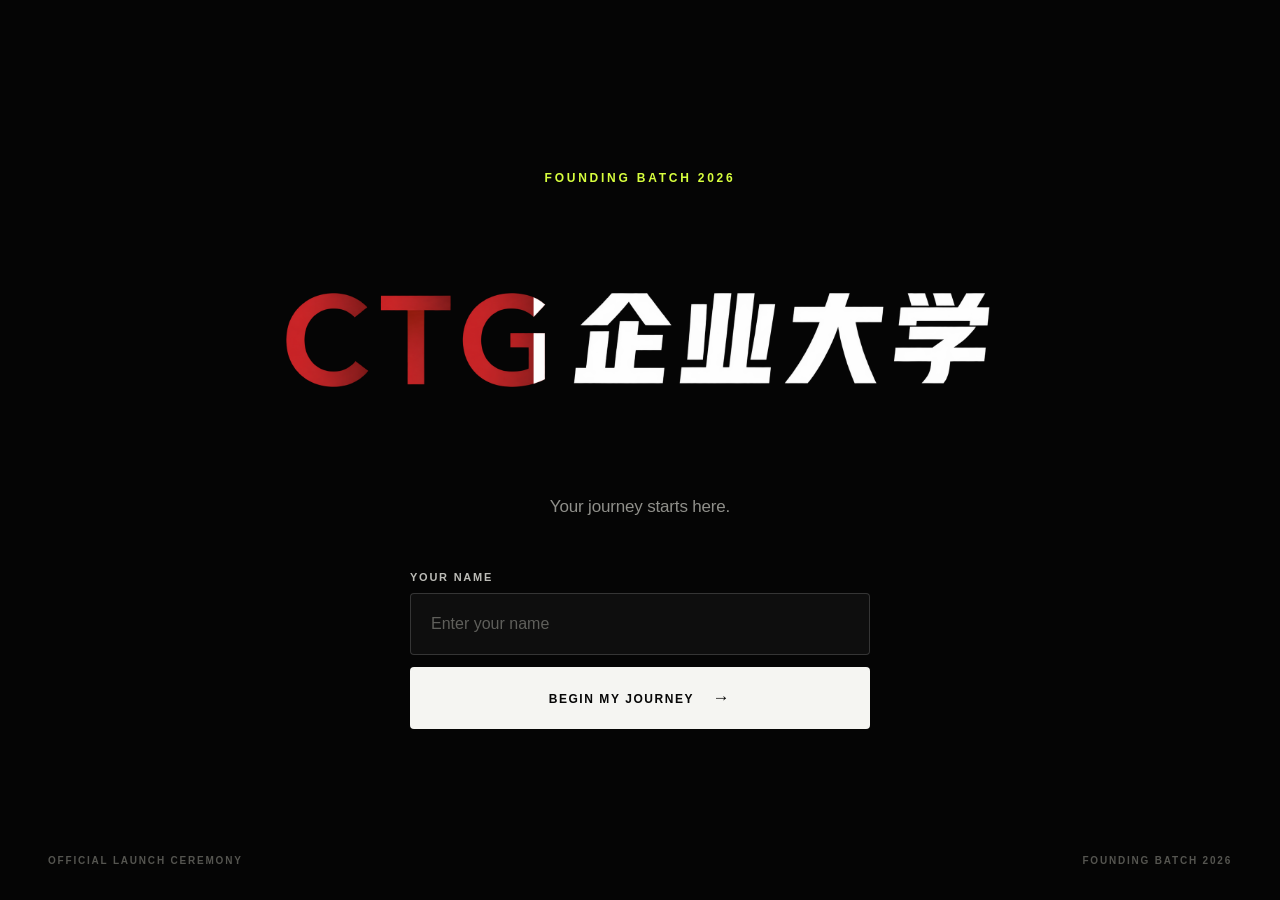
<file: docs/index.html>
<!doctype html>
<html lang="en"><head><meta charset="utf-8"><meta name="viewport" content="width=device-width, initial-scale=1"><meta name="theme-color" content="#050505"><meta name="description" content="The official CTG University launch ceremony experience."><title>CTG University — Founding Batch 2026</title><link rel="stylesheet" href="assets/styles.css"></head>
<body data-page="home" data-root="./"><main class="ceremony-shell"><section class="hero" aria-labelledby="page-title"><p class="eyebrow">Founding Batch 2026</p><h1 id="page-title" class="sr-only">CTG 企业大学</h1><div class="hero-logo" aria-hidden="true"><img src="assets/ctg-university-logo-transparent.png" alt=""><img class="hero-logo-dark-wordmark" src="assets/ctg-university-logo-transparent.png" alt=""></div><p class="intro">Your journey starts here.</p><form class="entry-form" id="entry-form"><label for="name">Your Name</label><input id="name" autocomplete="name" placeholder="Enter your name" required><button type="submit">Begin My Journey <span aria-hidden="true">→</span></button></form></section><footer class="ceremony-footer" aria-hidden="true"><span>Official Launch Ceremony</span><span>Founding Batch 2026</span></footer></main><script src="assets/app.js"></script></body></html>
</file>
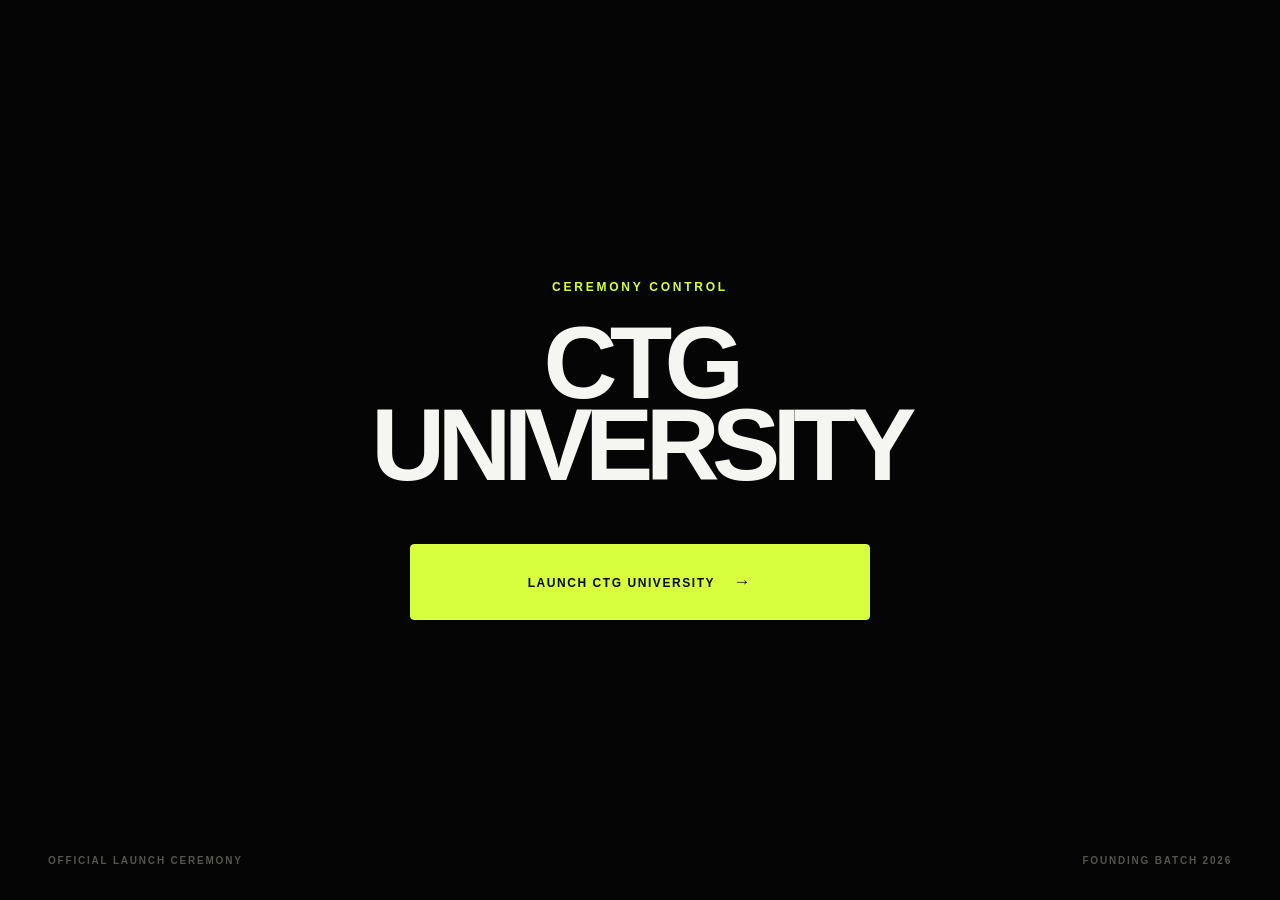
<file: docs/admin/index.html>
<!doctype html>
<html lang="en"><head><meta charset="utf-8"><meta name="viewport" content="width=device-width, initial-scale=1"><meta name="theme-color" content="#050505"><title>Admin — CTG University</title><link rel="stylesheet" href="../assets/styles.css"></head>
<body data-page="admin" data-root="../"><main class="ceremony-shell admin-shell"><section class="admin-panel" id="admin-panel"><p class="eyebrow">Ceremony Control</p><h1 class="admin-title">CTG<br>UNIVERSITY</h1><button class="launch-button" id="launch-button" type="button">Launch CTG University <span aria-hidden="true">→</span></button><p class="admin-error" id="admin-error" hidden>Signal failed. Check the realtime connection and try again.</p></section><footer class="ceremony-footer" aria-hidden="true"><span>Official Launch Ceremony</span><span>Founding Batch 2026</span></footer></main><dialog id="confirm-dialog"><p class="dialog-kicker">Final confirmation</p><h2>Are you sure?</h2><p>This will begin the launch sequence on every connected screen.</p><div class="dialog-actions"><button class="secondary-button" id="cancel-launch" type="button">Cancel</button><button class="confirm-button" id="confirm-launch" type="button">Yes, launch now</button></div></dialog><script src="../assets/app.js"></script></body></html>
</file>
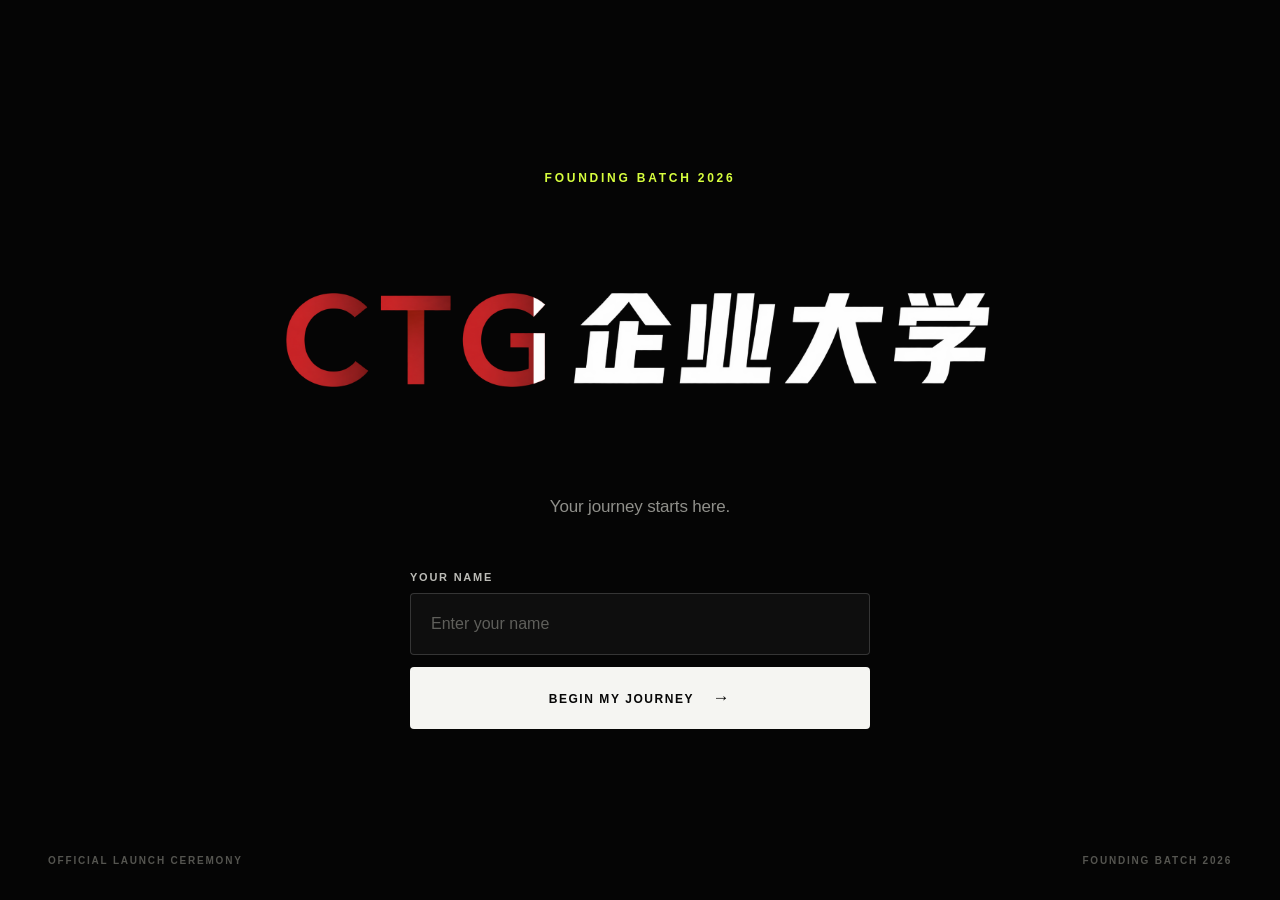
<file: docs/dashboard/index.html>
<!doctype html>
<html lang="en"><head><meta charset="utf-8"><meta name="viewport" content="width=device-width, initial-scale=1"><meta name="theme-color" content="#050505"><title>Dashboard — CTG University</title><link rel="stylesheet" href="../assets/styles.css"></head>
<body data-page="dashboard" data-root="../"><main class="ceremony-shell dashboard-shell"><section class="dashboard"><header class="dashboard-header"><div><p class="welcome-kicker">Welcome,</p><h1 class="dashboard-name" id="dashboard-name">&nbsp;</h1></div><div class="level-status"><span>Entry Level</span><strong><i></i> Active</strong></div></header><div class="roadmap-heading"><p>University Roadmap</p><span>01 — 05</span></div><ol class="roadmap"><li class="active"><span class="level-number">01</span><strong>Entry</strong><span class="level-icon" aria-label="Unlocked">✓</span></li><li><span class="level-number">02</span><strong>Bronze</strong><span class="level-icon" aria-label="Locked">●</span></li><li><span class="level-number">03</span><strong>Silver</strong><span class="level-icon" aria-label="Locked">●</span></li><li><span class="level-number">04</span><strong>Gold</strong><span class="level-icon" aria-label="Locked">●</span></li><li><span class="level-number">05</span><strong>Black</strong><span class="level-icon" aria-label="Locked">●</span></li></ol></section><footer class="ceremony-footer" aria-hidden="true"><span>Official Launch Ceremony</span><span>Founding Batch 2026</span></footer></main><script src="../assets/app.js"></script></body></html>
</file>
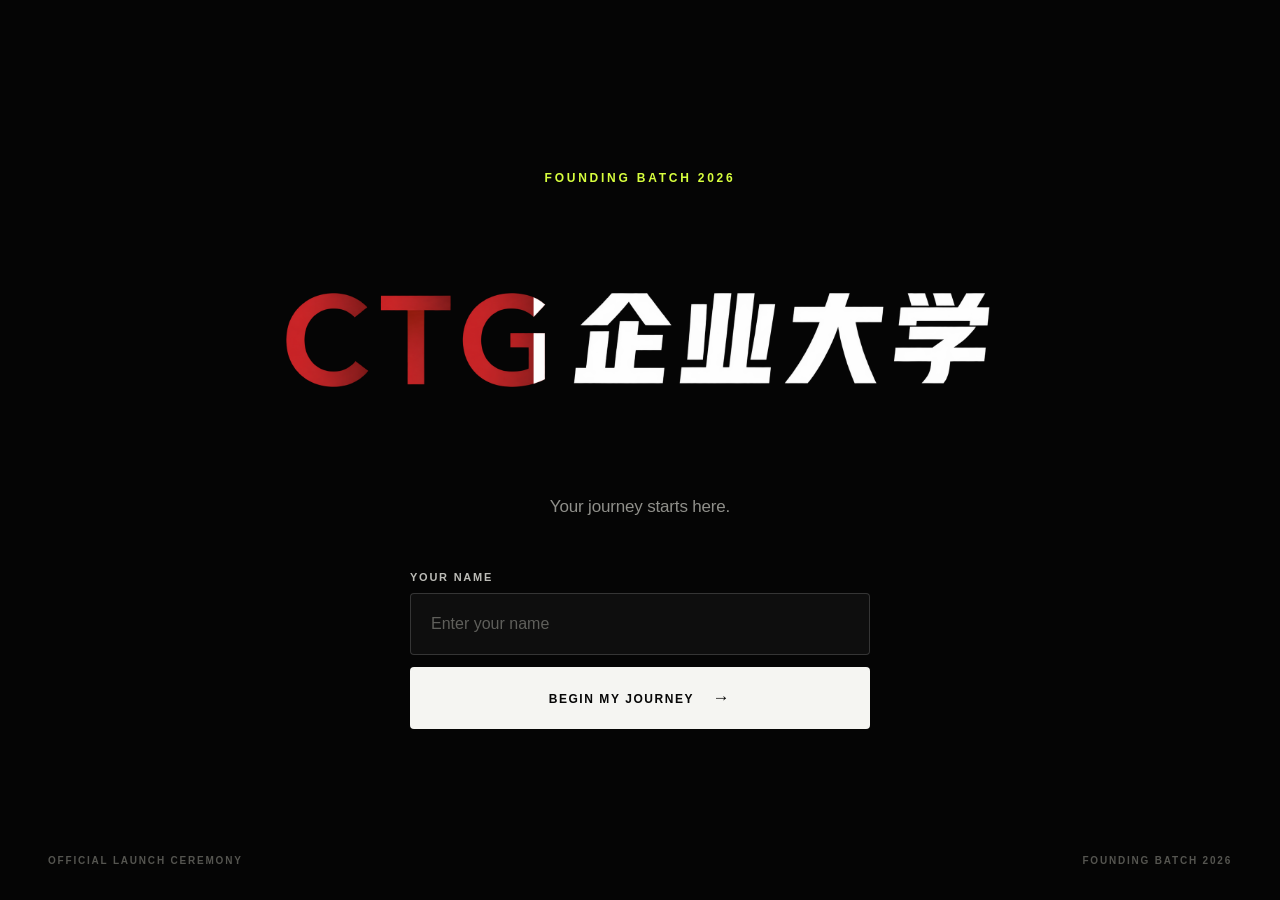
<file: docs/launch/index.html>
<!doctype html>
<html lang="en"><head><meta charset="utf-8"><meta name="viewport" content="width=device-width, initial-scale=1"><meta name="theme-color" content="#030303"><title>Official Launch — CTG University</title><link rel="stylesheet" href="../assets/styles.css"></head>
<body data-page="launch" data-root="../"><main class="ceremony-shell launch-shell"><section class="scene" id="scene-root" aria-live="assertive"></section><div class="scene-progress" id="scene-progress" aria-hidden="true"></div></main><script src="../assets/app.js"></script></body></html>
</file>
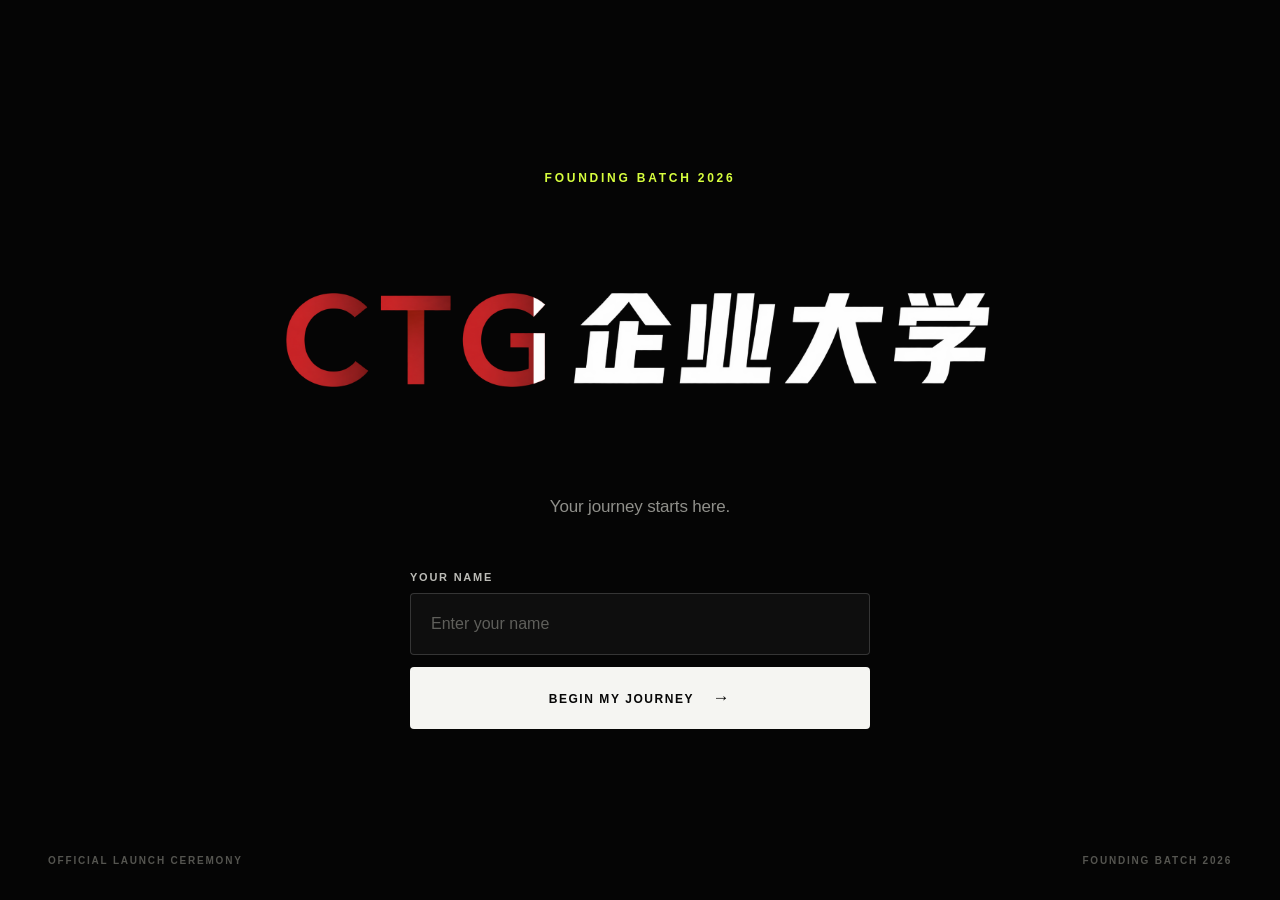
<file: docs/waiting/index.html>
<!doctype html>
<html lang="en"><head><meta charset="utf-8"><meta name="viewport" content="width=device-width, initial-scale=1"><meta name="theme-color" content="#050505"><title>Waiting — CTG University</title><link rel="stylesheet" href="../assets/styles.css"></head>
<body data-page="waiting" data-root="../"><main class="ceremony-shell waiting-shell"><section class="waiting-card" aria-live="polite"><div class="status-chip"><span></span> Ready</div><p class="welcome-kicker">Welcome,</p><h1 class="welcome-name" id="guest-name">&nbsp;</h1><div class="waiting-rule"></div><p class="waiting-message">Waiting for CTG CEO<span class="ellipsis" aria-hidden="true">...</span></p><div class="signal-loader" aria-label="Listening for launch signal"><span></span><span></span><span></span></div></section><footer class="ceremony-footer" aria-hidden="true"><span>Official Launch Ceremony</span><span>Founding Batch 2026</span></footer></main><script src="../assets/app.js"></script></body></html>
</file>
<file: docs/assets/styles.css>
:root { --ink: #050505; --white: #f5f5f2; --muted: #8f8f8a; --line: rgba(255,255,255,.16); --lime: #d8ff3e; }
* { box-sizing: border-box; }
html, body { min-height: 100%; }
body { margin: 0; background: var(--ink); color: var(--white); font-family: -apple-system, BlinkMacSystemFont, "Segoe UI", Arial, sans-serif; }
button, input { font: inherit; }
button { -webkit-tap-highlight-color: transparent; }
.ceremony-shell { position: relative; min-height: 100svh; display: grid; place-items: center; overflow: hidden; padding: 48px; isolation: isolate; }
.hero, .waiting-card, .admin-panel, .dashboard { animation: reveal .9s cubic-bezier(.2,.7,.2,1) both; }
.hero { width: min(100%, 880px); text-align: center; }
.sr-only { position: absolute; width: 1px; height: 1px; padding: 0; margin: -1px; overflow: hidden; clip: rect(0,0,0,0); white-space: nowrap; border: 0; }
.hero-logo { position: relative; width: min(78vw, 760px); aspect-ratio: 3 / 1; margin: 0 auto; }
.hero-logo img { position: absolute; inset: 0; display: block; width: 100%; height: 100%; object-fit: contain; }
.hero-logo-dark-wordmark { filter: brightness(0) invert(1); clip-path: inset(0 0 0 36%); }
.eyebrow { margin: 0 0 28px; color: var(--lime); font-size: 12px; font-weight: 700; letter-spacing: .23em; text-transform: uppercase; }
h1 { margin: 0; font-size: clamp(68px, 11vw, 150px); line-height: .8; letter-spacing: -.075em; font-weight: 800; }
.intro { margin: 30px 0 54px; color: var(--muted); font-size: 17px; letter-spacing: -.01em; }
.entry-form { width: min(100%, 460px); margin: 0 auto; text-align: left; }
.entry-form label { display: block; margin: 0 0 10px; color: #bcbcb7; font-size: 11px; font-weight: 700; letter-spacing: .16em; text-transform: uppercase; }
.entry-form input { width: 100%; height: 62px; padding: 0 20px; border: 1px solid var(--line); border-radius: 4px; outline: none; background: rgba(255,255,255,.04); color: white; transition: border-color .33s, background-color .33s; }
.entry-form input::placeholder { color: #5f5f5b; }
.entry-form input:focus { border-color: rgba(216,255,62,.65); background: rgba(255,255,255,.06); }
.entry-form button, .launch-button { width: 100%; min-height: 62px; border: 0; border-radius: 4px; cursor: pointer; text-transform: uppercase; font-size: 12px; font-weight: 800; letter-spacing: .13em; transition: transform .33s, background-color .33s; }
.entry-form button { margin-top: 12px; background: var(--white); color: #070707; }
.entry-form button:hover { background: var(--lime); transform: translateY(-2px); }
.entry-form button span, .launch-button span { display: inline-block; margin-left: 14px; font-size: 17px; transition: transform .33s; }
.entry-form button:hover span, .launch-button:hover span { transform: translateX(4px); }
.ceremony-footer { position: absolute; inset: auto 48px 34px; display: flex; justify-content: space-between; color: #555550; font-size: 10px; font-weight: 700; letter-spacing: .18em; text-transform: uppercase; }
.waiting-card { width: min(100%, 760px); text-align: center; }
.status-chip { display: inline-flex; align-items: center; gap: 9px; padding: 9px 13px; border: 1px solid rgba(216,255,62,.22); border-radius: 999px; color: var(--lime); font-size: 10px; font-weight: 750; letter-spacing: .18em; text-transform: uppercase; }
.status-chip span, .level-status i { width: 6px; height: 6px; border-radius: 50%; background: var(--lime); box-shadow: 0 0 16px var(--lime); animation: pulse 1.8s ease-in-out infinite; }
.welcome-kicker { margin: 50px 0 4px; color: #777772; font-size: clamp(19px, 3vw, 28px); letter-spacing: -.04em; }
.welcome-name { margin: 0; font-size: clamp(64px, 11vw, 138px); line-height: .95; letter-spacing: -.07em; overflow-wrap: anywhere; }
.waiting-rule { width: 64px; height: 1px; margin: 56px auto 26px; background: var(--lime); }
.waiting-message { margin: 0; color: #b9b9b5; font-size: 14px; letter-spacing: .04em; }
.ellipsis { display: inline-block; width: 16px; overflow: hidden; vertical-align: bottom; animation: ellipsis 1.4s steps(4,end) infinite; }
.signal-loader { display: flex; justify-content: center; gap: 5px; margin-top: 28px; }
.signal-loader span { width: 4px; height: 4px; border-radius: 50%; background: #62625e; animation: signal 1.2s ease-in-out infinite; }
.signal-loader span:nth-child(2) { animation-delay: .16s; }
.signal-loader span:nth-child(3) { animation-delay: .32s; }
.admin-panel { width: min(100%, 650px); text-align: center; }
.admin-title { font-size: clamp(62px, 8vw, 110px); }
.launch-button { width: min(100%, 460px); min-height: 76px; margin-top: 58px; padding: 18px 24px; border: 1px solid var(--lime); background: var(--lime); color: #080905; }
.launch-button:hover { transform: translateY(-2px); background: #e1ff69; }
.admin-error { margin: 18px 0 0; color: #ff8f8f; font-size: 12px; }
.launch-sent { display: grid; justify-items: center; margin-top: 52px; }
.launch-sent-icon { display: grid; place-items: center; width: 48px; height: 48px; border: 1px solid var(--lime); border-radius: 50%; color: var(--lime); }
.launch-sent strong { margin-top: 22px; font-size: 18px; }
.launch-sent p { max-width: 360px; margin: 9px 0 0; color: #777772; font-size: 13px; line-height: 1.55; }
dialog { width: min(calc(100% - 44px), 440px); padding: 34px; border: 1px solid #292925; border-radius: 8px; background: #11110f; color: var(--white); animation: dialog-in .33s cubic-bezier(.2,.8,.2,1) both; }
dialog::backdrop { background: rgba(0,0,0,.78); backdrop-filter: blur(12px); }
.dialog-kicker { margin: 0 0 14px; color: var(--lime); font-size: 9px; font-weight: 800; letter-spacing: .2em; text-transform: uppercase; }
dialog h2 { margin: 0; font-size: 34px; letter-spacing: -.05em; }
dialog > p:not(.dialog-kicker) { margin: 12px 0 28px; color: #8b8b86; font-size: 13px; line-height: 1.55; }
.dialog-actions { display: grid; grid-template-columns: 1fr 1.4fr; gap: 9px; }
.dialog-actions button { min-height: 48px; border-radius: 3px; cursor: pointer; font-size: 10px; font-weight: 800; letter-spacing: .1em; text-transform: uppercase; }
.secondary-button { border: 1px solid #353530; background: transparent; color: #b8b8b3; }
.confirm-button { border: 1px solid var(--lime); background: var(--lime); color: #090a06; }
.confirm-button:disabled { opacity: .5; cursor: wait; }
.launch-shell { background: #030303; }
.launch-shell::after { content: ""; position: absolute; inset: 26px; border: 1px solid rgba(255,255,255,.055); pointer-events: none; }
.scene { position: relative; z-index: 1; width: min(100%, 1120px); text-align: center; animation: scene-in .95s cubic-bezier(.16,.8,.24,1) both; }
.scene-kicker { margin: 0 0 28px; color: #81817c; font-size: 11px; font-weight: 750; letter-spacing: .25em; text-transform: uppercase; animation: fade-up .7s .1s both; }
.scene-title { display: grid; margin: 0; font-size: clamp(72px, 12vw, 164px); line-height: .78; letter-spacing: -.075em; text-transform: uppercase; }
.scene-title span { display: block; animation: title-rise 1s cubic-bezier(.18,.82,.2,1) both; }
.scene-title span:nth-child(2) { animation-delay: .11s; }
.tone-lime { color: var(--lime); }
.tone-bronze { color: #c68b54; }
.down-mark { margin-top: 48px; color: #595954; font-size: 24px; animation: down 1.4s .8s ease-in-out infinite; }
.unlock-meter { width: min(70vw, 360px); height: 2px; margin: 52px auto 0; overflow: hidden; background: #20201d; }
.unlock-meter span { display: block; width: 100%; height: 100%; background: var(--lime); transform-origin: left; animation: meter 2.2s linear both; }
.unlock-orbit { position: absolute; width: 440px; height: 440px; left: 50%; top: 50%; z-index: -1; translate: -50% -50%; border: 1px solid rgba(216,255,62,.12); border-radius: 50%; animation: orbit-pop 1.3s both; }
.unlock-orbit span { position: absolute; inset: 36px; border: 1px solid rgba(216,255,62,.08); border-radius: 50%; }
.unlock-orbit span:last-child { inset: 88px; }
.scene-progress { position: absolute; bottom: 38px; left: 50%; display: flex; gap: 8px; translate: -50%; }
.scene-progress span { width: 28px; height: 2px; background: #292925; transition: background .6s; }
.scene-progress span.active { background: var(--lime); }
.dashboard { width: min(100%, 980px); }
.dashboard-header { display: flex; align-items: flex-end; justify-content: space-between; gap: 28px; margin-bottom: 70px; }
.dashboard-header .welcome-kicker { margin: 0 0 7px; font-size: 17px; }
.dashboard-name { margin: 0; font-size: clamp(54px, 8vw, 100px); line-height: .9; letter-spacing: -.07em; overflow-wrap: anywhere; }
.level-status { display: grid; justify-items: end; flex: 0 0 auto; }
.level-status > span { color: #767671; font-size: 9px; font-weight: 750; letter-spacing: .18em; text-transform: uppercase; }
.level-status strong { display: flex; align-items: center; gap: 9px; margin-top: 8px; color: var(--lime); font-size: 13px; letter-spacing: .12em; text-transform: uppercase; }
.level-status i { display: inline-block; }
.roadmap-heading { display: flex; justify-content: space-between; padding-bottom: 14px; border-bottom: 1px solid #242420; color: #666661; font-size: 9px; font-weight: 750; letter-spacing: .17em; text-transform: uppercase; }
.roadmap-heading p { margin: 0; }
.roadmap { margin: 0; padding: 0; list-style: none; }
.roadmap li { position: relative; display: grid; grid-template-columns: 70px 1fr 52px; align-items: center; min-height: 78px; border-bottom: 1px solid #1b1b18; color: #4d4d49; }
.roadmap li::before { content: ""; position: absolute; left: 35px; top: 0; width: 1px; height: 100%; background: #1f1f1c; z-index: -1; }
.roadmap li.active { color: var(--white); }
.level-number { font-family: ui-monospace, SFMono-Regular, Menlo, monospace; color: #555550; font-size: 10px; }
.roadmap strong { font-size: clamp(22px, 3vw, 32px); letter-spacing: -.04em; text-transform: uppercase; }
.level-icon { justify-self: end; display: grid; place-items: center; width: 27px; height: 27px; border: 1px solid #282824; border-radius: 50%; color: #3f3f3b; font-size: 7px; }
.roadmap .active .level-icon { border-color: var(--lime); color: var(--lime); font-size: 12px; }
@keyframes reveal { from { opacity: 0; transform: translateY(20px); } to { opacity: 1; transform: translateY(0); } }
@keyframes pulse { 0%,100% { opacity: .45; transform: scale(.8); } 50% { opacity: 1; transform: scale(1.2); } }
@keyframes signal { 0%,80%,100% { opacity: .25; transform: translateY(0); } 40% { opacity: 1; transform: translateY(-4px); } }
@keyframes ellipsis { from { width: 0; } to { width: 16px; } }
@keyframes dialog-in { from { opacity: 0; transform: translateY(14px) scale(.98); } to { opacity: 1; transform: translateY(0) scale(1); } }
@keyframes scene-in { from { opacity: 0; filter: blur(12px); transform: scale(.985); } to { opacity: 1; filter: blur(0); transform: scale(1); } }
@keyframes fade-up { from { opacity: 0; transform: translateY(9px); } to { opacity: 1; transform: translateY(0); } }
@keyframes title-rise { from { opacity: 0; transform: translateY(45px); clip-path: inset(100% 0 0); } to { opacity: 1; transform: translateY(0); clip-path: inset(0); } }
@keyframes down { 0%,100% { opacity: .3; transform: translateY(0); } 50% { opacity: .9; transform: translateY(8px); } }
@keyframes meter { from { transform: scaleX(0); } to { transform: scaleX(1); } }
@keyframes orbit-pop { from { opacity: 0; transform: scale(.7); } to { opacity: 1; transform: scale(1); } }
@media (max-width: 640px) {
  .ceremony-shell { padding: 32px 22px 72px; }
  .hero-logo { width: min(92vw, 600px); }
  h1 { font-size: clamp(56px, 22vw, 92px); }
  .intro { margin: 26px 0 42px; }
  .ceremony-footer { inset-inline: 22px; bottom: 24px; }
  .welcome-name { font-size: clamp(54px, 19vw, 84px); }
  .admin-title { font-size: clamp(56px, 20vw, 86px); }
  dialog { padding: 28px 24px; }
  .scene-title { font-size: clamp(54px, 18vw, 88px); }
  .unlock-orbit { width: 76vw; height: 76vw; }
  .launch-shell::after { inset: 14px; }
  .dashboard-shell { display: block; overflow: auto; padding-top: 74px; }
  .dashboard-header { display: block; margin-bottom: 46px; }
  .dashboard-name { font-size: clamp(50px, 17vw, 74px); }
  .level-status { justify-items: start; margin-top: 28px; }
  .roadmap li { grid-template-columns: 46px 1fr 36px; min-height: 68px; }
  .roadmap li::before { left: 23px; }
  .ceremony-footer { position: fixed; }
}
@media (prefers-reduced-motion: reduce) { *, *::before, *::after { animation-duration: .01ms !important; animation-iteration-count: 1 !important; transition-duration: .01ms !important; } }
</file>
